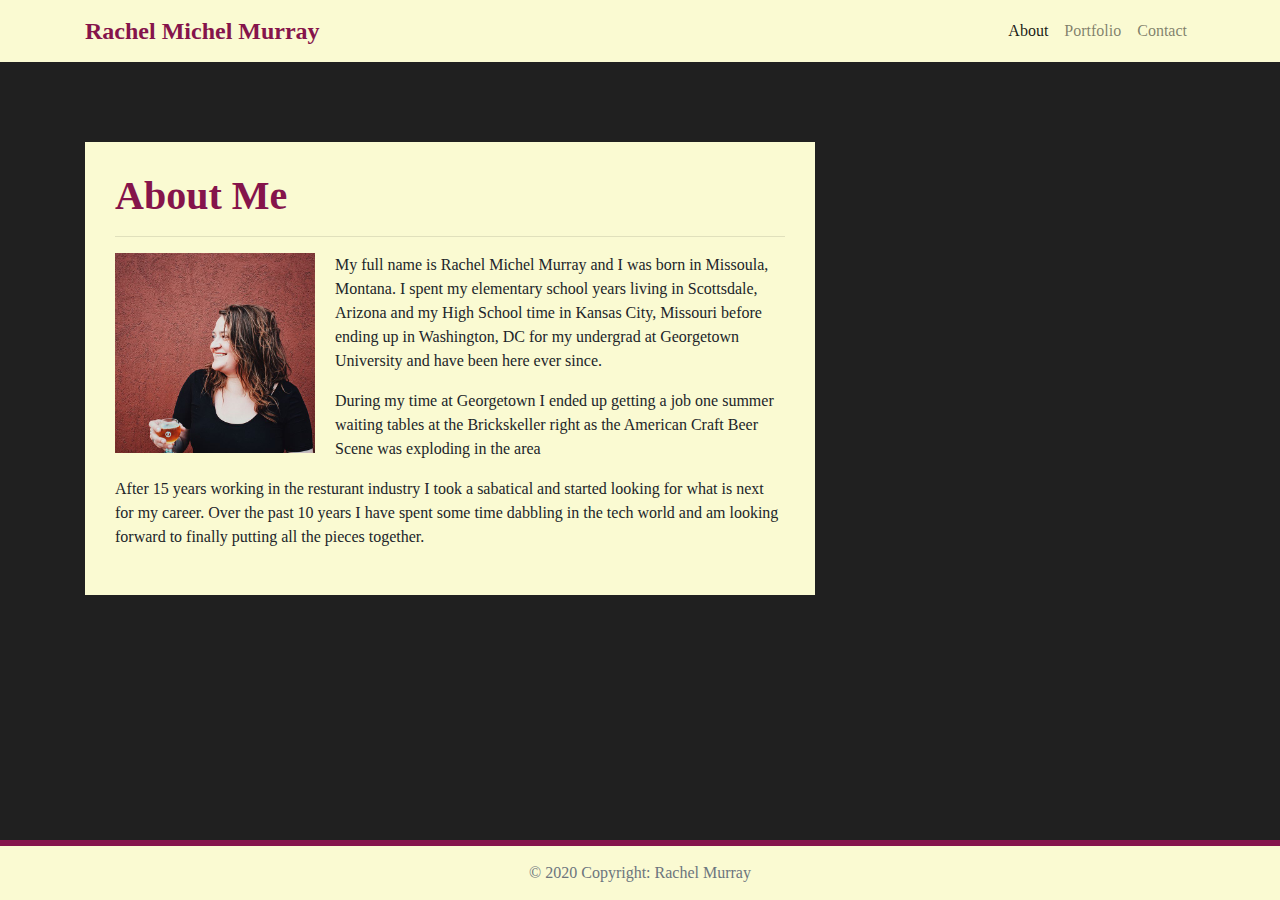
<file: index.html>
<!DOCTYPE html>
<html lang="en">

<head>
  <meta charset="UTF-8">
  <meta name="viewport" content="width=device-width, initial-scale=1.0">
  <meta http-equiv="X-UA-Compatible" content="ie=edge">

  <title>Basic Portfolio</title>

  <link rel="stylesheet" href="https://maxcdn.bootstrapcdn.com/bootstrap/4.0.0/css/bootstrap.min.css">
  <link rel="stylesheet" href="https://stackpath.bootstrapcdn.com/font-awesome/4.7.0/css/font-awesome.min.css">

  <link rel="stylesheet" href="assets/css/style.css">

</head>

<body>
  <!-- 
    .col-x-$ | Extra Small | Phones Less than 768px
    .col-sm-$ | Small Devices | tables 768px and Up 
    .col-md-$ | Medium Devices | Desktops 992px and Up
    .col-xl-$ | Extra Large Devices | 1200px and Up
   -->
  <!-- Using Bootstrap NavBar -->
  <nav class="navbar navbar-expand-lg navbar-light bg-gradient-dark">
    <div class="container">
      <!-- brand and toggle get grouped for better mobile display -->
      <a class="navbar-brand" href="index.html" id="logo">Rachel Michel Murray</a>
      <button class="navbar-toggler" type="button" data-toggle="collapse" data-target="#navbarTogglerDemo01"
        aria-controls="navbarTogglerDemo01" aria-expanded="false" aria-label="Toggle navigation">
        <span class="navbar-toggler-icon"></span>
      </button>

      <div class="collapse navbar-collapse" id="navbarTogglerDemo01">
        <!-- changed from mr to ml (margin left) -->
        <ul class="navbar-nav ml-auto mt-2 mt-lg-0">
          <li class="nav-item">
            <a class="nav-link active" href="index.html">About</a>
          </li>
          </li>
          <li class="nav-item ">
            <a class="nav-link" href="portfolio.html">Portfolio</a>
          </li>
          <li class="nav-item ">
            <a class="nav-link" href="contact.html">Contact</a>
          </li>
        </ul>
      </div>
      <!-- /.navbar-collapse -->
    </div>
    <!-- /.container -->
  </nav>
  <!-- End of navbar -->

  <!-- About Me -->
  <main class="container">
    <section class="row">
      <div class="col-md-8">
        <!-- homework way with article -->
        <article class="block">
          <h1 class="block-header">About Me</h1>
          <!-- hr ??? -->
          <hr />
          <img src="assets/images/RachelInstagram.jpg" id="bio-image" alt="Rachel's Profile Pic" />
          <p>My full name is Rachel Michel Murray and I was born in Missoula, Montana. I spent my elementary school
            years living in Scottsdale, Arizona and my High School time in Kansas City, Missouri before ending up in
            Washington, DC for my undergrad at Georgetown University and have been here ever since.
          </p>
          <p>During my time at Georgetown I ended up getting a job one summer waiting tables at the Brickskeller
            right
            as the American Craft Beer Scene was exploding in the area
          </p>
          <p>After 15 years working in the resturant industry I took a sabatical and started looking for what is
            next
            for my career. Over the past 10 years I have spent some time dabbling in the tech world and am looking
            forward to finally putting all the pieces together.
          </p>
        </article>
      </div>
    </section>
  </main>


  <footer class="footer">
    <!-- drop before script -->
    <!-- copyright -->
    <div class="two-toned-footer-color"></div>
    <p class="text-muted text-muted-footer text-center">
      © 2020 Copyright: Rachel Murray
    </p>
  </footer>
  <!-- copyright -->

  <!-- jQuery CDN -->
  <script src="https://ajax.googleapis.com/ajax/libs/jquery/1.11.3/jquery.min.js"></script>
  <script src="https://cdnjs.cloudflare.com/ajax/libs/popper.js/1.14.3/umd/popper.min.js"></script>
  <!-- Bootstrap JavaScript CDN -->
  <script src="https://maxcdn.bootstrapcdn.com/bootstrap/4.0.0/js/bootstrap.min.js"></script>
</body>

</html>
</file>
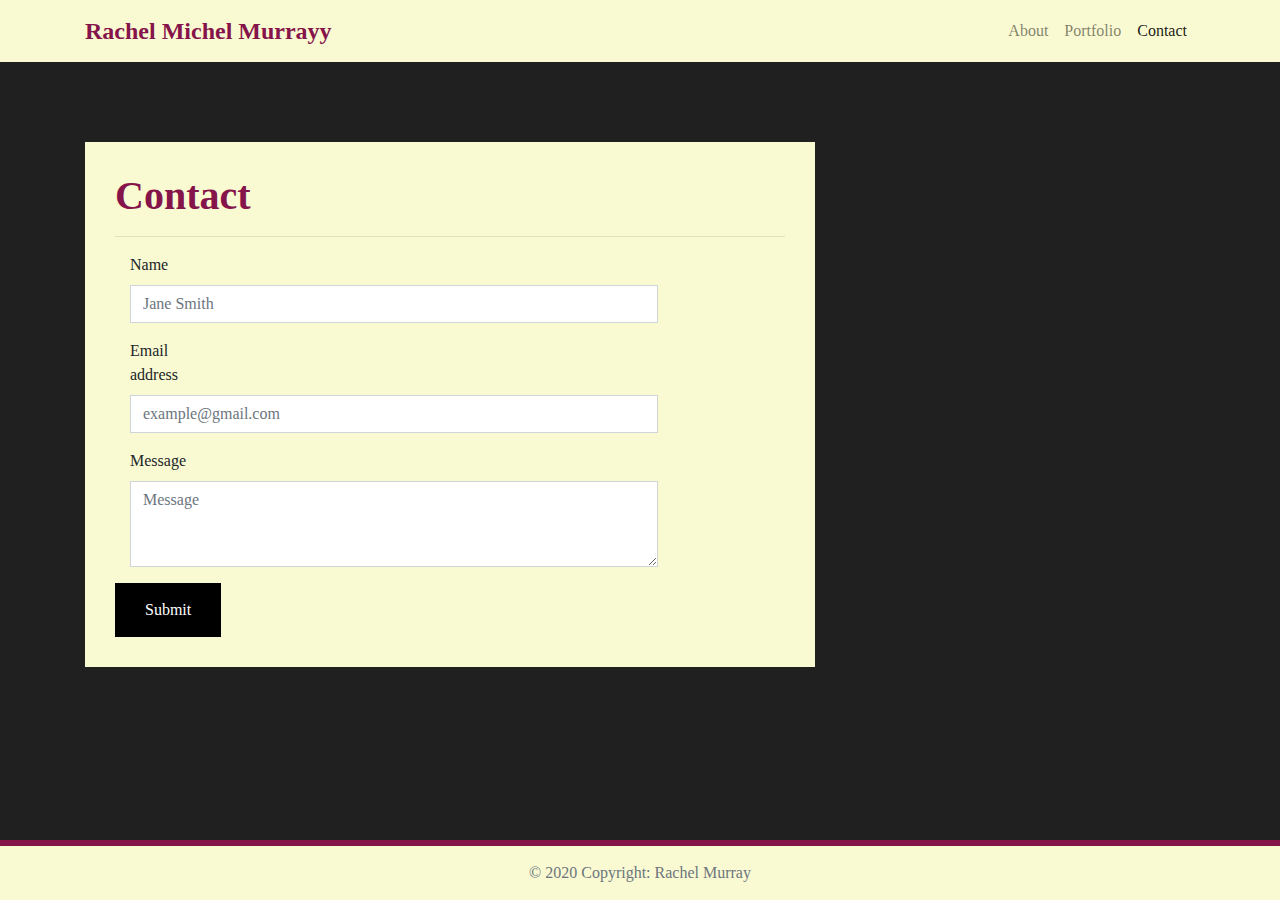
<file: contact.html>
<!DOCTYPE html>
<html lang="en">

<head>
  <meta charset="UTF-8">
  <meta name="viewport" content="width=device-width, initial-scale=1.0">
  <meta http-equiv="X-UA-Compatible" content="ie=edge">

  <title>Basic Portfolio</title>

  <!-- Link Bootstrap sheets -->
  <link rel="stylesheet" href="https://maxcdn.bootstrapcdn.com/bootstrap/4.0.0/css/bootstrap.min.css">
  <link rel="stylesheet" href="https://stackpath.bootstrapcdn.com/font-awesome/4.7.0/css/font-awesome.min.css">

  <!-- link my style sheet -->

  <link rel="stylesheet" href="assets/css/style.css">

</head>

<body>
  <!-- 
    .col-x-$ | Extra Small | Phones Less than 768px
    .col-sm-$ | Small Devices | tables 768px and Up 
    .col-md-$ | Medium Devices | Desktops 992px and Up
    .col-xl-$ | Extra Large Devices | 1200px and Up
   -->
  <!-- Using Bootstrap NavBar -->
  <nav class="navbar navbar-expand-lg navbar-light bg-gradient-dark">
    <div class="container">
      <!-- brand and toggle get grouped for better mobile display -->
      <a class="navbar-brand" href="index.html" id="logo">Rachel Michel Murrayy</a>
      <button class="navbar-toggler" type="button" data-toggle="collapse" data-target="#navbarTogglerDemo01"
        aria-controls="navbarTogglerDemo01" aria-expanded="false" aria-label="Toggle navigation">
        <span class="navbar-toggler-icon"></span>
      </button>

      <div class="collapse navbar-collapse" id="navbarTogglerDemo01">
        <!-- changed from mr to ml (margin left) -->
        <ul class="navbar-nav ml-auto mt-2 mt-lg-0">
          <li class="nav-item">
            <a class="nav-link" href="index.html">About</a>
          </li>
          </li>
          <li class="nav-item ">
            <a class="nav-link" href="portfolio.html">Portfolio</a>
          </li>
          <li class="nav-item ">
            <a class="nav-link active" href="contact.html">Contact</a>
          </li>
        </ul>
      </div>
      <!-- /.navbar-collapse -->
    </div>
    <!-- /.container -->
  </nav>
  <!-- End of navbar -->


  <!-- Using Bootstrap Form Controls Changed ids in groups from input1 to actual field input to be more specific but not sure if that will effect elements later when we start capturing inputed info later.-->
  <main class="container">
    <section class="row">
      <div class="col-md-8">
        <form class="block form-horizontal">
          <h1 class="block-header">Contact</h1>
          <hr />
          <div class="form-group">
            <label for="name" class="col-sm-2 control-label">Name</label>
            <div class="col-sm-10">
              <input type="name" class="form-control" id="name" placeholder="Jane Smith">
            </div>
          </div>
          <div class="form-group">
            <label for="email" class="col-sm-2 control-label">Email address</label>
            <div class="col-sm-10">
              <input type="email" class="form-control" id="email" placeholder="example@gmail.com">
            </div>
          </div>
          <div class="form-group">
            <label for="msg" class="col-sm-2 control-label">Message</label>
            <div class="col-sm-10">
              <textarea class="form-control" id="msg" rows="3" placeholder="Message"></textarea>
            </div>
          </div>
          <!-- changed button -->
          <button class="submit-btn" type="submit">Submit</button>
        </form>
      </div>
    </section>
  </main>

  <footer class="footer">
    <!-- drop before script -->
    <!-- copyright -->
    <div class="two-toned-footer-color"></div>
    <p class="text-muted text-muted-footer text-center">
      © 2020 Copyright: Rachel Murray
    </p>
  </footer>
  <!-- copyright -->

  <!-- jQuery CDN -->
  <script src="https://ajax.googleapis.com/ajax/libs/jquery/1.11.3/jquery.min.js"></script>
  <script src="https://cdnjs.cloudflare.com/ajax/libs/popper.js/1.14.3/umd/popper.min.js"></script>
  <!-- Bootstrap JavaScript CDN -->
  <script src="https://maxcdn.bootstrapcdn.com/bootstrap/4.0.0/js/bootstrap.min.js"></script>
</body>

</html>
</file>
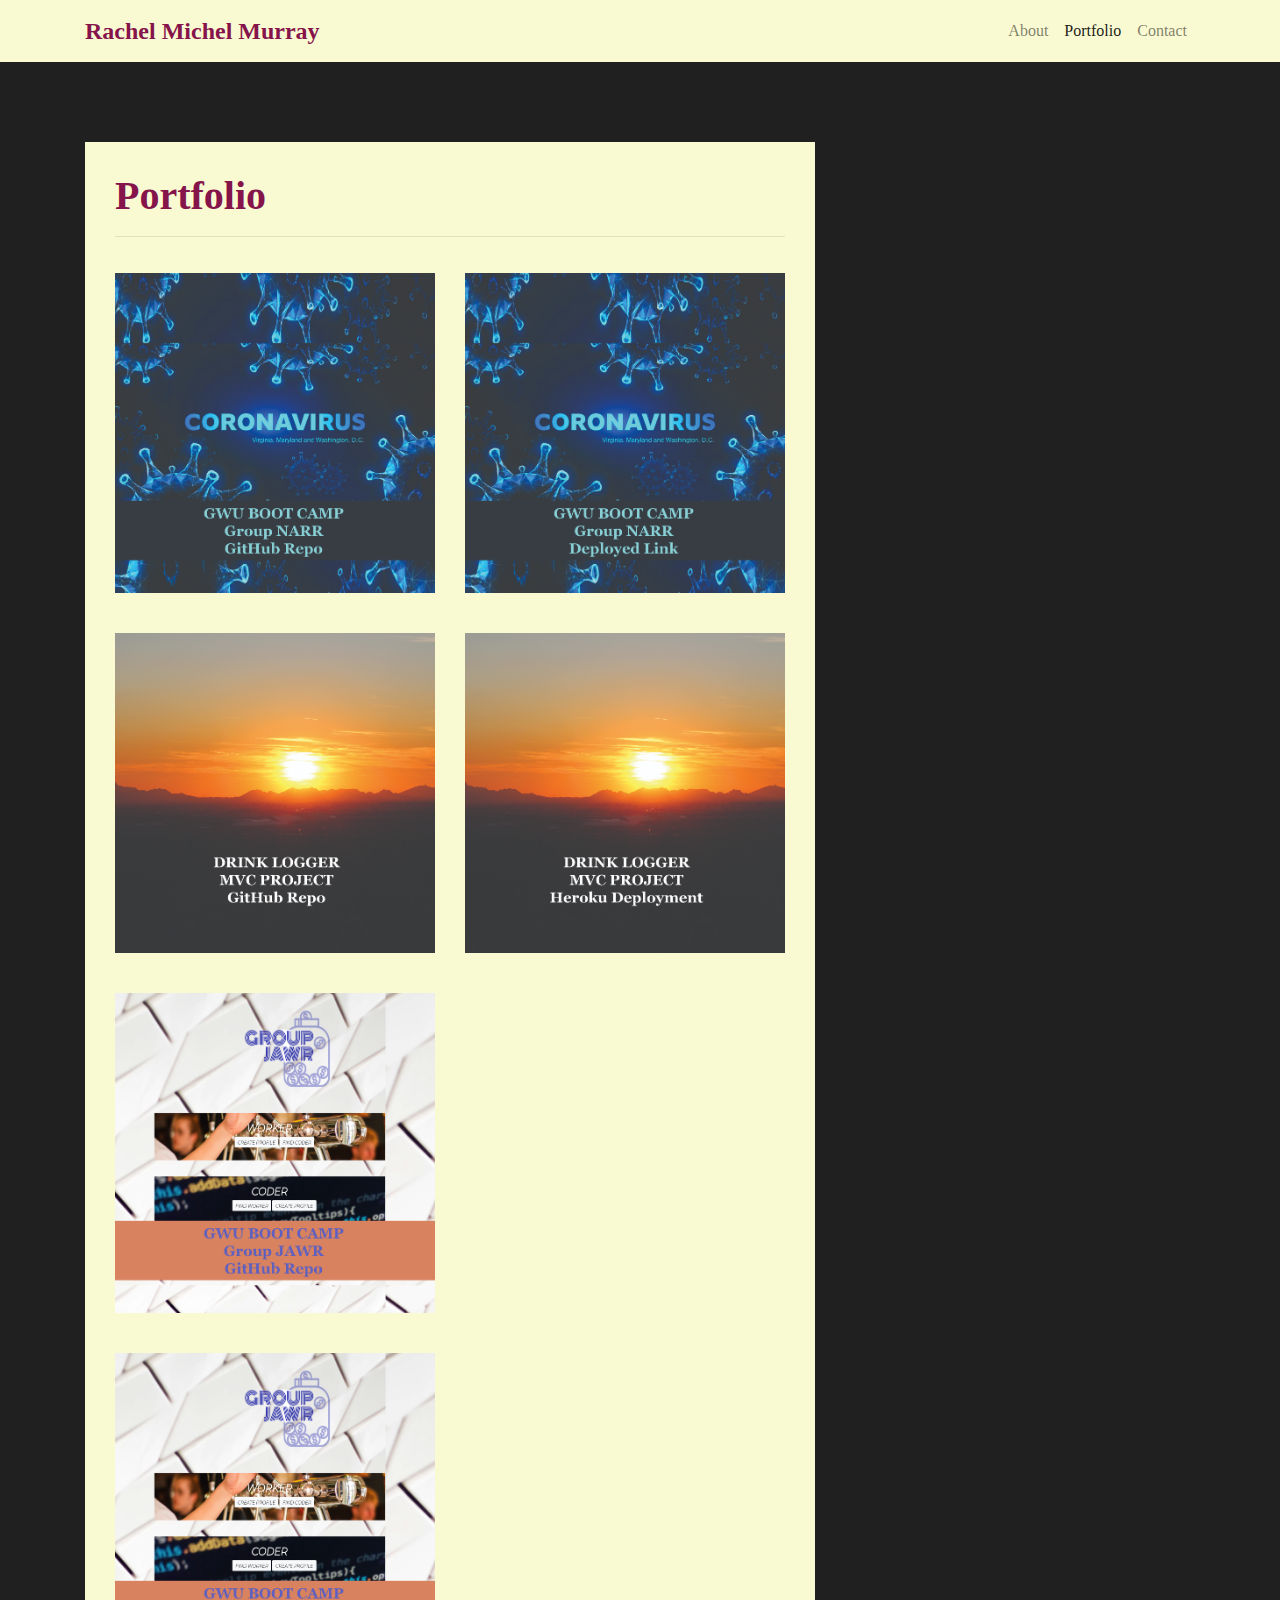
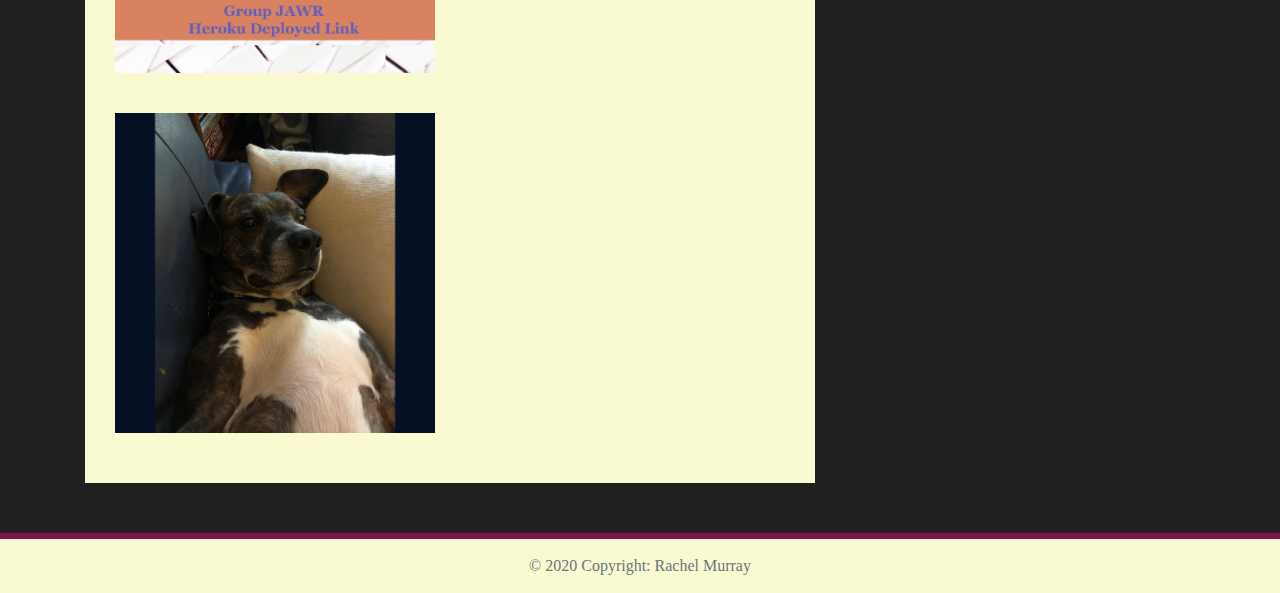
<file: portfolio.html>
<!DOCTYPE html>
<html lang="en">

<head>
  <meta charset="UTF-8">
  <meta name="viewport" content="width=device-width, initial-scale=1.0">
  <meta http-equiv="X-UA-Compatible" content="ie=edge">

  <title>Basic Portfolio</title>

  <link rel="stylesheet" href="https://maxcdn.bootstrapcdn.com/bootstrap/4.0.0/css/bootstrap.min.css">
  <link rel="stylesheet" href="https://stackpath.bootstrapcdn.com/font-awesome/4.7.0/css/font-awesome.min.css">

  <link rel="stylesheet" href="assets/css/style.css" media="screen">

</head>

<body>
  <!-- 
    .col-x-$ | Extra Small | Phones Less than 768px
    .col-sm-$ | Small Devices | tables 768px and Up 
    .col-md-$ | Medium Devices | Desktops 992px and Up
    .col-xl-$ | Extra Large Devices | 1200px and Up
   -->
  <!-- Using Bootstrap NavBar -->
  <nav class="navbar navbar-expand-lg navbar-light bg-gradient-dark">
    <div class="container">
      <!-- brand and toggle get grouped for better mobile display -->
      <a class="navbar-brand" href="index.html" id="logo">Rachel Michel Murray</a>
      <button class="navbar-toggler" type="button" data-toggle="collapse" data-target="#navbarTogglerDemo01"
        aria-controls="navbarTogglerDemo01" aria-expanded="false" aria-label="Toggle navigation">
        <span class="navbar-toggler-icon"></span>
      </button>

      <div class="collapse navbar-collapse" id="navbarTogglerDemo01">
        <!-- changed from mr to ml (margin left) -->
        <ul class="navbar-nav ml-auto mt-2 mt-lg-0">
          <li class="nav-item">
            <a class="nav-link" href="index.html">About</a>
          </li>
          </li>
          <li class="nav-item">
            <a class="nav-link active" href="portfolio.html">Portfolio</a>
          </li>
          <li class="nav-item">
            <a class="nav-link" href="contact.html">Contact</a>
          </li>
        </ul>
      </div>
      <!-- /.navbar-collapse -->
    </div>
    <!-- /.container -->
  </nav>
  <!-- End of navbar -->


  <!-- Trying to Figure out right type of Grid... -->
  <!-- Need 4 rows within container -->
  <div class="container">
    <!-- main class row-->
    <main class="row">
      <div class="col-md-8">
        <article class="block">
          <h1 class="block-header">Portfolio</h1>
          <hr />
          <!-- Row 1 new two columns -->
          <div class="row">
            <div class="col-sm-6 col-md-12 col-lg-6">
              <a target="_blank" href="https://github.com/dcbeergoddess/dmv_covid_gw_groupNARR">
              <img class="img-fluid port-image" src="assets/images/NARR_gitHub.jpg" alt="Group NARR Project GitHub Link"> </a>
            </div>
            <div class="col-sm-6 col-md-12 col-lg-6">
              <a target="_blank" href="https://dcbeergoddess.github.io/dmv_covid_gw_groupNARR/">
              <img class="img-fluid port-image" src="assets/images/NARR_deployed.jpg" alt="Group NARR Project Delpoyed Link"></a>
            </div>
          </div>
          <!-- Row 3 - same as above -->
          <div class="row">
            <div class="col-sm-6 col-md-12 col-lg-6">
              <a target="_blank" href="https://github.com/dcbeergoddess/drink-logger">
              <img class="img-fluid port-image" src="assets/images/drinklogger_gitHub.jpg" alt="Drink Logger GitHub Link"></a>
            </div>
            <div class="col-sm-6 col-md-12 col-lg-6">
              <a target="_blank" href="https://drink-logger.herokuapp.com/">
              <img class="img-fluid port-image" src="assets/images/drinklogger_heroku.jpg" alt="Drink Logger Heroku Deployment"></a>
            </div>
          </div>
          <div class="row">
            <div class="col-sm-6 col-md-12 col-lg-6">
              <a target="_blank" href="https://github.com/jenellelangford/Group-JAWR">
              <img class="img-fluid port-image" src="assets/images/JAWR_GITHUB.png" alt="GROUP JAWR Github Repo"></a>
            </div>
          </div>
          <div class="row">
            <div class="col-sm-6 col-md-12 col-lg-6">
              <a target="_blank" href="https://light-at-the-end-of-the-tunnel.herokuapp.com/">
              <img class="img-fluid port-image" src="assets/images/JAWR_HEROKU.png" alt="GROUP JAWR Heroku Deployment"></a>
            </div>
          </div>
          <div class="row">
            <div class="col-sm-6 col-md-12 col-lg-6">
              <img class="img-fluid port-image" src="assets/images/jackson.png" alt="Jackson">
            </div>
          </div>
        </article>
      </div>
    </main>
  </div>

  <!-- end of container -->
  <footer class="footer">
    <!-- drop before script -->
    <!-- copyright -->
    <div class="two-toned-footer-color"></div>
    <p class="text-muted text-muted-footer text-center">
      © 2020 Copyright: Rachel Murray
    </p>
  </footer>
  <!-- copyright -->

  <!-- jQuery CDN -->
  <script src="https://ajax.googleapis.com/ajax/libs/jquery/1.11.3/jquery.min.js"></script>
  <script src="https://cdnjs.cloudflare.com/ajax/libs/popper.js/1.14.3/umd/popper.min.js"></script>
  <!-- Bootstrap JavaScript CDN -->
  <script src="https://maxcdn.bootstrapcdn.com/bootstrap/4.0.0/js/bootstrap.min.js"></script>
</body>

</html>
</file>
<file: assets/css/style.css>
/* -----Styles for all pages------ */

body {
  /* Typography */
  font-family: Georgia, 'Times New Roman', Times, serif;
  /* Visual */

  background-color: #202020;

  /* background-image: url("/Users/dcbeergoddess/Documents/gwubootcamp/homework/homework_02_portfolioupdate/homework_02/assets/images/zoomHeavyMetalFaces.png"); */
}

html {
  /* positioning */
  position: relative;

  /* box-model */
  min-height: 100%;
}

/* add space for fixed nav */

main {
  margin: 80px 0;
}

/* create styles for use for all white main boxes*/

.block {
  background-color: #FAFAD2;
  padding: 30px;
  margin-bottom: 30px;
}

.block-header {
  /* typography */
  color: #85144b;
  font-family: Cambria, Cochin, Georgia, Times, 'Times New Roman', serif;
  font-weight: bold;
}

/* NAV START */

nav {
  background-color: #FAFAD2;
}

#logo {
  font-family: Cambria, Cochin, Georgia, Times, 'Times New Roman', serif;

  /* typography */
  font-size: 24px;
  font-weight: bold;
  color: #85144b;
  
}

/* override bootstrap hover color and border */
.navbar-default .navbar-nav > li > a.hover {
  color: black;
}

.navbar {
  background: #FAFAD2;
  border: none;
}

/* media query for nav background color change */
@media only screen and (max-width: 767px) {
  .navbar-header {
    background-color: #FAFAD2;
  }
}

/* END NAV */

/* CONNECT w/ ME CSS */
.connect-header {
  /* Typography */
  font-size: 25px;
}

.connect-photo {
  /* box-model */
  width: 55px;
  height: 55px;
}

#images {
  /* box-model */
  padding-top: 15px;

  /* typograpaphy */
  text-align: center;

}

  /* END CONNECT W/ ME */

  /* BEGIN FOOTER */

  .footer {
    /* Positioning */
    position: absolute;
    bottom: 0;

    /* box model */
    width: 100%;
    height: 60px;
    /* visual */
    background-color: #FAFAD2;
  }

  .text-muted-footer {
    /* box model */
    margin-top: 15px;
    /* typography */
    color: #FAFAD2;
  }

  .two-toned-footer-color {
    /* box model */
    height: 6px;
    padding-top: 3px;

    /* visual */
    background-color: #85144b;
  }
/* END FOOTER */
/* END STYLE FOR ALL PAGES */

/* Page Specific */

/* about me */
.about-me-header {
  /* positioning */
  margin-bottom: 33px;
  font-family: Cambria, Cochin, Georgia, Times, 'Times New Roman', serif;
  font-size: 32px;
  font-weight: bold;
  color: #333333;
}

#bio-image{
  /* positioning */
  float: left;

  /* boxmodel */
  width: 200px;
  margin: 0 20px 10px 0;
}
/* endaboutme */

/* portfoliopage */

.port-image {
  margin: 20px auto;
}
/* end portfolio page */

/* contact form */

.form-control {
  /* give input boxes right angles */
  border-radius: 0;

  /* keep for horizontally resizing text area */
  min-width: 100%;
  max-width: 100%;  
}

.submit-btn {
  /* box model */
  padding: 15px 30px;
  font-size: 16px;
  font-weight: lighter;

  /* typography */
  color: #fff;

  /* visual */
  background-color: black;
  border: 0;
}

.submit-btn:hover {
  opacity: .7;
}
/* end contact form page */
</file>
